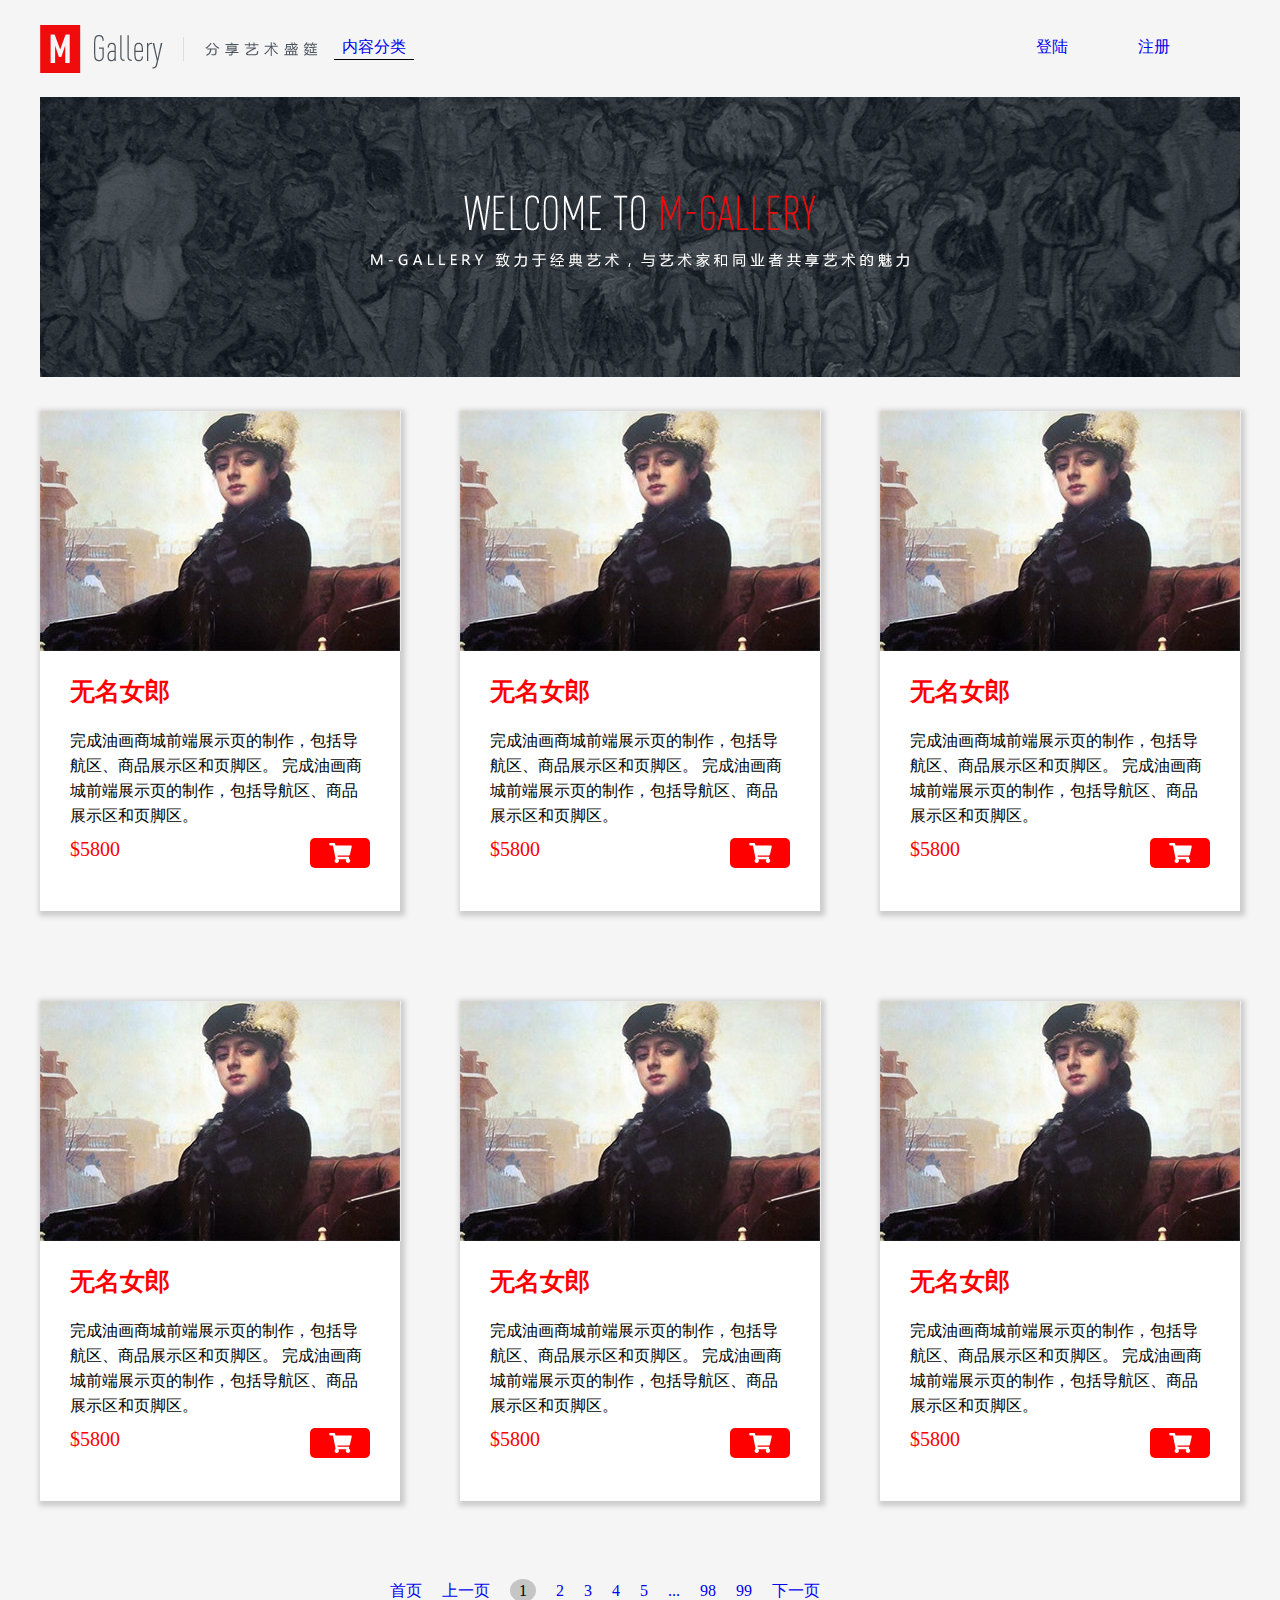
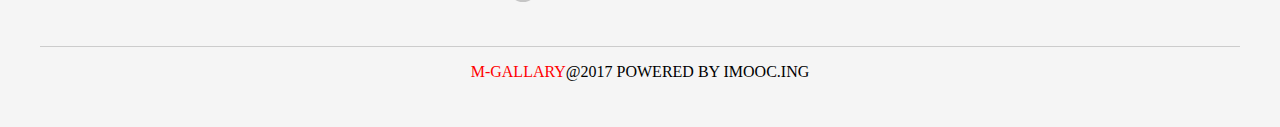
<file: HTML5/test_page/index.html>
<!DOCTYPE html>
<html lang="en">
<head>
    <meta charset="UTF-8">
    <title>Title</title>
    <link rel="stylesheet" type="text/css"href="css/common.css">
    <script type="text/javascript" src="js/js1.js"></script>
</head>
<body>
    <div class="header">
        <div class="logo">
            <img src="image/logo.png">
        </div>
        <div class="menu" onmouseleave="show_menu1()">
            <div class="menu_title" onclick="show_menu()">
                <a href="#">内容分类</a></div><!--#代表当前页面但是不刷新页面-->
            <ul id="menu1" >
                <li>现实主义</li>
                <li>抽象主义</li>
            </ul>
        </div>
        <div class="auth">
            <ul>
                <li><a href="#">登陆</a> </li>
                <li><a href="#">注册</a> </li>
            </ul>
        </div>
    </div>
    <div class="content">
        <div class="banner">
            <img src="image/welcome.png" class="banner-img">
        </div>
        <div class="img-content">
            <ul>
                <li>
                    <img src="image/wumingnvlang.jpg" class="img-li">
                    <div class="info">
                        <h3>无名女郎</h3>
                        <p>
                            完成油画商城前端展示页的制作，包括导航区、商品展示区和页脚区。
                            完成油画商城前端展示页的制作，包括导航区、商品展示区和页脚区。

                        </p>
                        <div class="img-btn">
                            <div class="price">$5800</div>
                            <a href="#" class="cart">
                                <div class="btn">

                                    <img src="image/cart.svg">
                                </div>
                            </a>
                        </div>
                    </div>
                </li>
            </ul>
        </div>
        <div class="img-content">
            <ul>
                <li>
                    <img src="image/wumingnvlang.jpg" class="img-li">
                    <div class="info">
                        <h3>无名女郎</h3>
                        <p>
                            完成油画商城前端展示页的制作，包括导航区、商品展示区和页脚区。
                            完成油画商城前端展示页的制作，包括导航区、商品展示区和页脚区。

                        </p>
                        <div class="img-btn">
                            <div class="price">$5800</div>
                            <a href="#" class="cart">
                                <div class="btn">

                                    <img src="image/cart.svg">
                                </div>
                            </a>
                        </div>
                    </div>
                </li>
            </ul>
        </div>
        <div class="img-content">
            <ul>
                <li>
                    <img src="image/wumingnvlang.jpg" class="img-li">
                    <div class="info">
                        <h3>无名女郎</h3>
                        <p>
                            完成油画商城前端展示页的制作，包括导航区、商品展示区和页脚区。
                            完成油画商城前端展示页的制作，包括导航区、商品展示区和页脚区。

                        </p>
                        <div class="img-btn">
                            <div class="price">$5800</div>
                            <a href="#" class="cart">
                                <div class="btn">

                                    <img src="image/cart.svg">
                                </div>
                            </a>
                        </div>
                    </div>
                </li>
            </ul>
        </div>
        <div class="img-content">
            <ul>
                <li>
                    <img src="image/wumingnvlang.jpg" class="img-li">
                    <div class="info">
                        <h3>无名女郎</h3>
                        <p>
                            完成油画商城前端展示页的制作，包括导航区、商品展示区和页脚区。
                            完成油画商城前端展示页的制作，包括导航区、商品展示区和页脚区。

                        </p>
                        <div class="img-btn">
                            <div class="price">$5800</div>
                            <a href="#" class="cart">
                                <div class="btn">

                                    <img src="image/cart.svg">
                                </div>
                            </a>
                        </div>
                    </div>
                </li>
            </ul>
        </div>
        <div class="img-content">
            <ul>
                <li>
                    <img src="image/wumingnvlang.jpg" class="img-li">
                    <div class="info">
                        <h3>无名女郎</h3>
                        <p>
                            完成油画商城前端展示页的制作，包括导航区、商品展示区和页脚区。
                            完成油画商城前端展示页的制作，包括导航区、商品展示区和页脚区。

                        </p>
                        <div class="img-btn">
                            <div class="price">$5800</div>
                            <a href="#" class="cart">
                                <div class="btn">

                                    <img src="image/cart.svg">
                                </div>
                            </a>
                        </div>
                    </div>
                </li>
            </ul>
        </div>
        <div class="img-content">
            <ul>
                <li>
                    <img src="image/wumingnvlang.jpg" class="img-li">
                    <div class="info">
                        <h3>无名女郎</h3>
                        <p>
                            完成油画商城前端展示页的制作，包括导航区、商品展示区和页脚区。
                            完成油画商城前端展示页的制作，包括导航区、商品展示区和页脚区。

                        </p>
                        <div class="img-btn">
                            <div class="price">$5800</div>
                            <a href="#" class="cart">
                                <div class="btn">

                                    <img src="image/cart.svg">
                                </div>
                            </a>
                        </div>
                    </div>
                </li>
            </ul>
        </div>
        <div class="page-nav">
            <ul>
                <li><a href="#">首页</a></li>
                <li><a href="#">上一页</a></li>
                <li><span class="first-page">1</span></li>
                <li><a href="#">2</a></li>
                <li><a href="#">3</a></li>
                <li><a href="#">4</a></li>
                <li><a href="#">5</a></li>
                <li><a href="#">...</a></li>
                <li><a href="#">98</a></li>
                <li><a href="#">99</a></li>
                <li><a href="#">下一页</a></li>
                <li><a href="#">尾页</a></li>
            </ul>
        </div>
    </div>
    <div class="footer">
        <p><span>M-GALLARY</span>@2017 POWERED BY IMOOC.ING</p>
    </div>
</body>
</html>
</file>
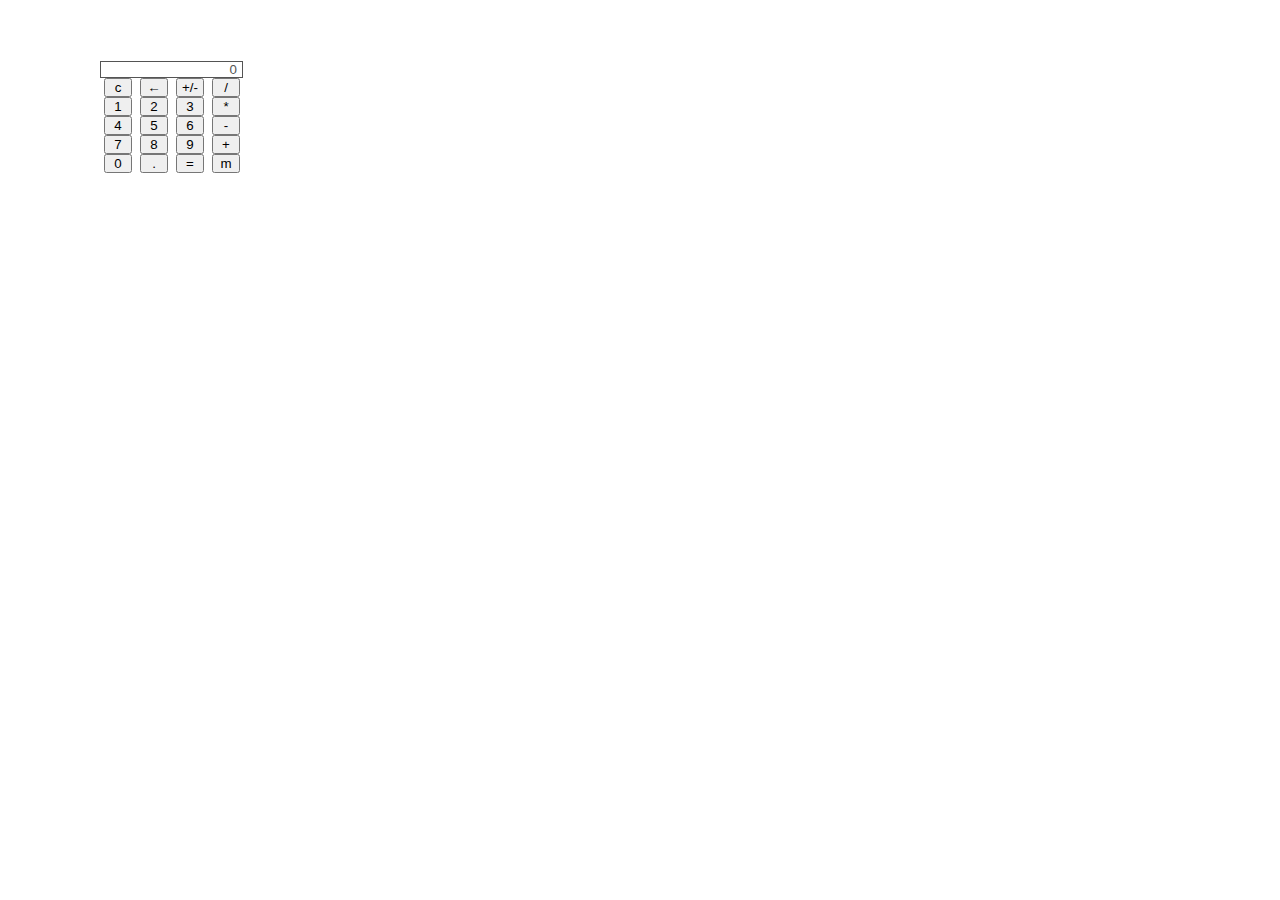
<file: HTML5/计算器/index.html>
<!DOCTYPE html>
<html lang="en">
<head>
    <meta charset="UTF-8">
    <title>Title</title>
    <link type="text/css" rel="stylesheet" href="index.css">
    <script type="text/javascript" src="index.js"></script>
</head>
<body onload="init(),init_mooc()">
    <div id="div1">
        <div id="div2">
            <input type="text" value="0" disabled="disabled" name="num" id="num">
        </div>
        <div id="div3">
            <input type="button" value="c" name="" id="c" />
            <input type="button" value="←" name="" id="←"/>
            <input type="button" value="+/-" name="" id="+/-"/>
            <input type="button" value="/" name="" id="/"/>
            <input type="button" value="1" name="" id="1"/>
            <input type="button" value="2" name="" id="2"/>
            <input type="button" value="3" name="" id="3"/>
            <input type="button" value="*" name="" id="*"/>
            <input type="button" value="4" name="" id="4"/>
            <input type="button" value="5" name="" id="5"/>
            <input type="button" value="6" name="" id="6"/>
            <input type="button" value="-" name="" id="-"/>
            <input type="button" value="7" name="" id="7"/>
            <input type="button" value="8" name="" id="8"/>
            <input type="button" value="9" name="" id="9"/>
            <input type="button" value="+" name="" id="+"/>
            <input type="button" value="0" name="" id="0"/>
            <input type="button" value="." name="" id="."/>
            <input type="button" value="=" name="" id="="/>
            <input type="button" value="m" name="" id="imooc"/>
        </div>
    </div>



</body>
</html>
</file>
<file: HTML5/test_page/css/common.css>
*{
    padding: 0px;
    margin: 0px;
}
.header{
    margin: 25px auto ;
    width: 1200px;
}
.header .menu ul{
    display: none;
    list-style: none;
    position: absolute;
    width: 80px;
    opacity: 0.5;
    background-color: white;
}
.header .logo{
    float: left;
    position: relative;
}
.header .menu{
    float: left;
    position: relative;
    margin-top: 12px;
    margin-left: 16px ;
}
.header .menu ul li{
    margin-top: 20px;
    text-align: center;
}
.header .menu .menu_title{
    border-bottom:1px solid black;
    padding-bottom: 1px;
    width: 80px;
    text-align: center;
}
a{
    text-decoration: none;
}
.header .auth{
    float: right;

}
.header .auth ul li{
    float: left;
    margin-right: 70px;
    margin-top: 12px;
    list-style: none;
}
.content{
    width: 1200px;
    margin: 25px auto ;

}
.content .banner .banner-img{
    margin-top: 20px;

}
.content .img-content ul{
    width:1280px;
}
.content .img-content ul li{
    width: 360px;
    float: left;
    margin: 30px 60px 60px 0;
    list-style: none;
    /*设置边框等格式*/
    height: 500px;
    box-shadow: 2px 2px 5px 3px #cccccc;
    -webkit-box-shadow: 2px 2px 5px 3px #cccccc;/*谷歌浏览器*/
    -moz-box-shadow: 2px 2px 5px 3px #cccccc;/*火狐浏览器*/
    background-color: #ffffff;
}
/*标题*/
.info h3{
    font-size: 25px;
    color: red;
    margin-top: 20px;
    margin-bottom: 20px;
}
.img-content>ul>li .info p{
    line-height: 25px;
    margin-bottom: 10px;
}
.img-content>ul>li .info{
    margin-left: 30px;
    margin-right: 30px;

}
body{
    background-color: #F5F5F5;
}
.img-content .info .img-btn{
    width: 300px;
}
.img-content .info .img-btn .btn{
    width: 60px;
    height: 30px;
    background-color: red;
    text-align: center;
    border-radius:5px ;
    float: right;
}
.img-content .info .img-btn .cart img{
    width: 25px;
    height: 20px;
    margin-top: 5px;

}
.img-content .info .img-btn .price{
    float: left;
    color: red;
    font-size: 20px;

}
.page-nav ul li{
    float: left;
    margin-right: 20px;
    list-style: none;
}
.page-nav{
    width: 100%;
    height: 60px;
    line-height: 60px;
    /*border: 1px solid black;*/
    overflow: hidden;
}
.page-nav ul{
    margin: auto;
    overflow: hidden;
    width: 500px;
}
.first-page{
    border-radius: 50%;
    background-color: #c5c5c5;
    padding: 3px 9px;
}
.footer{
    width: 1200px;
    height: 60px;
    margin: 20px auto;
    border-top: 1px solid #cccccc;
    overflow: hidden;/*超出异常效果*/
}
.footer p{
    text-align: center;
    line-height: 50px;
}
.footer p span{
    color: red;
}

/*菜单显示、折叠 */
/*.header .menu:hover ul{*/
/*    display: block;*/
/*}*/
</file>
<file: HTML5/计算器/index.css>
*{
    margin:0px;
    padding: 0px;
}
div{
    width: 170px;
}
#div1{
    top: 60px;
    left: 100px;
    position: absolute;
}
input[type="button"]{
    width: 28px;
    margin-left: 4px;
}
input[type="text"]{
    width: 143px;
    text-align: right;
    background-color: #ffffff;
    border: 1px solid;
    padding-right: 5px;
    box-sizing: border-box;
}

input[type="button"]:hover{
    background-color:violet;
    border: 1px solid;
}
</file>
